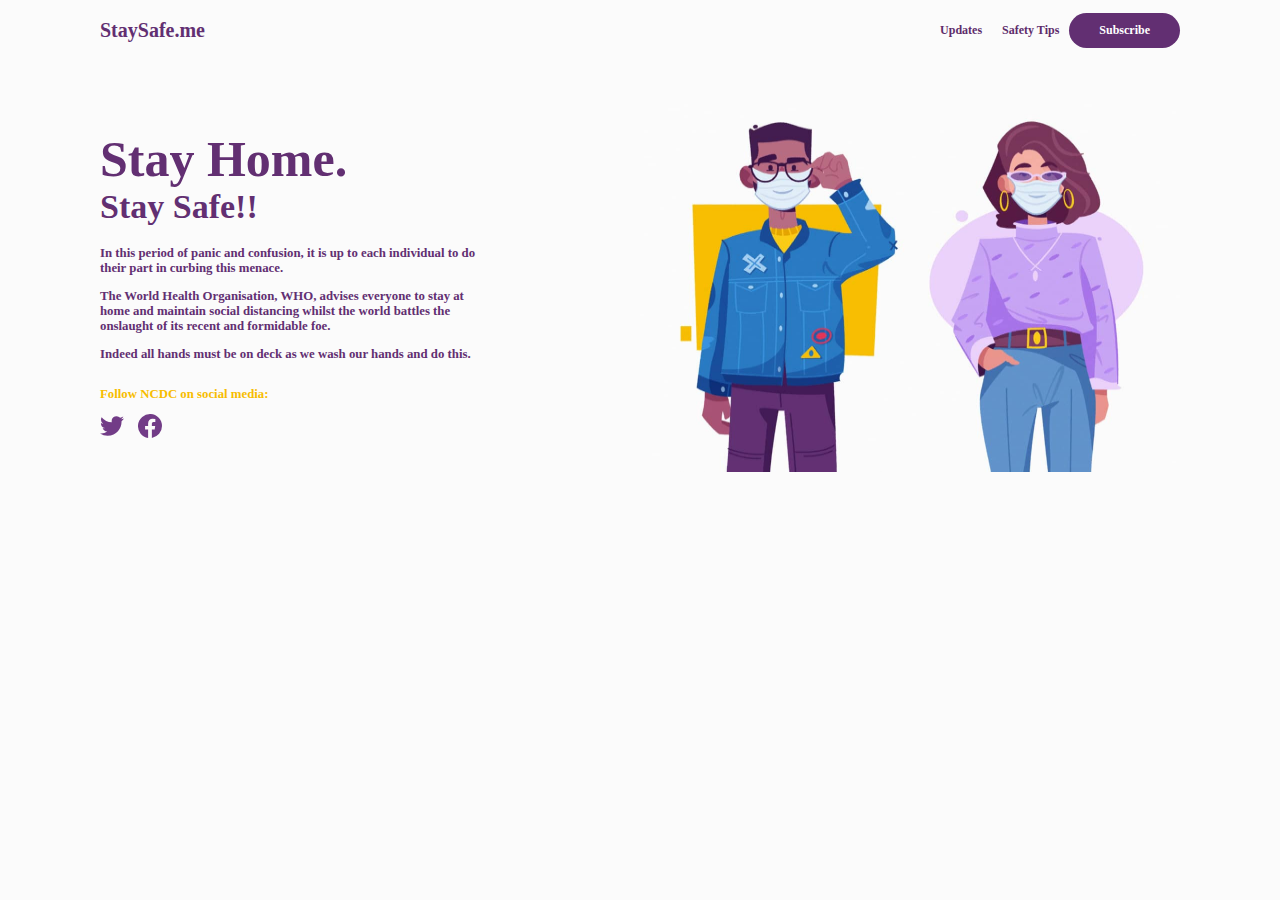
<file: index.html>
<!DOCTYPE html>
<html lang="en">
<head>
    <meta charset="UTF-8">
    <meta name="viewport" content="width=device-width, initial-scale=1.0">
    <title>StaySafe</title>
    <link rel="stylesheet" href="style.css">
</head>

<body>
    <header>
        <h4 class="branding">StaySafe.me</h4>
        
        <nav>
            <ul>
                <li class="list">Updates</li>
                <li class="list">Safety Tips</li>
                <li class="button" href="subscribe.html">Subscribe</li>
            </ul>
        </nav>
	</header>


    <div class="some">
        <div class="content">
            <h1 class="title">Stay Home.</h1>
            <h3>Stay Safe!!</h3>
            <p>
                In this period of panic and confusion, it is up to each
                individual to do their part in curbing this menace.
            </p>
        
            <p>
                The World Health Organisation, WHO, advises everyone to
                stay at home and maintain social distancing whilst the
                world battles the onslaught of its recent and
                formidable foe.
            </p>
        
            <p>
                Indeed all hands must be on deck as we wash our hands and do this.
            </p>

            <p class="foot">Follow NCDC on social media:</p>
        
            <div class="footer">
                <a href="https://twitter.com/NCDCgov"><img src="./image/twitter.svg" alt="twitter-icon"></a>
                <a href="https://www.facebook.com/NCDCgov/"><img src="./image/facebook.svg" alt="facebook-icon"></a>
            </div> 

        </div>
    </div>
    
</body>
</html>
</file>
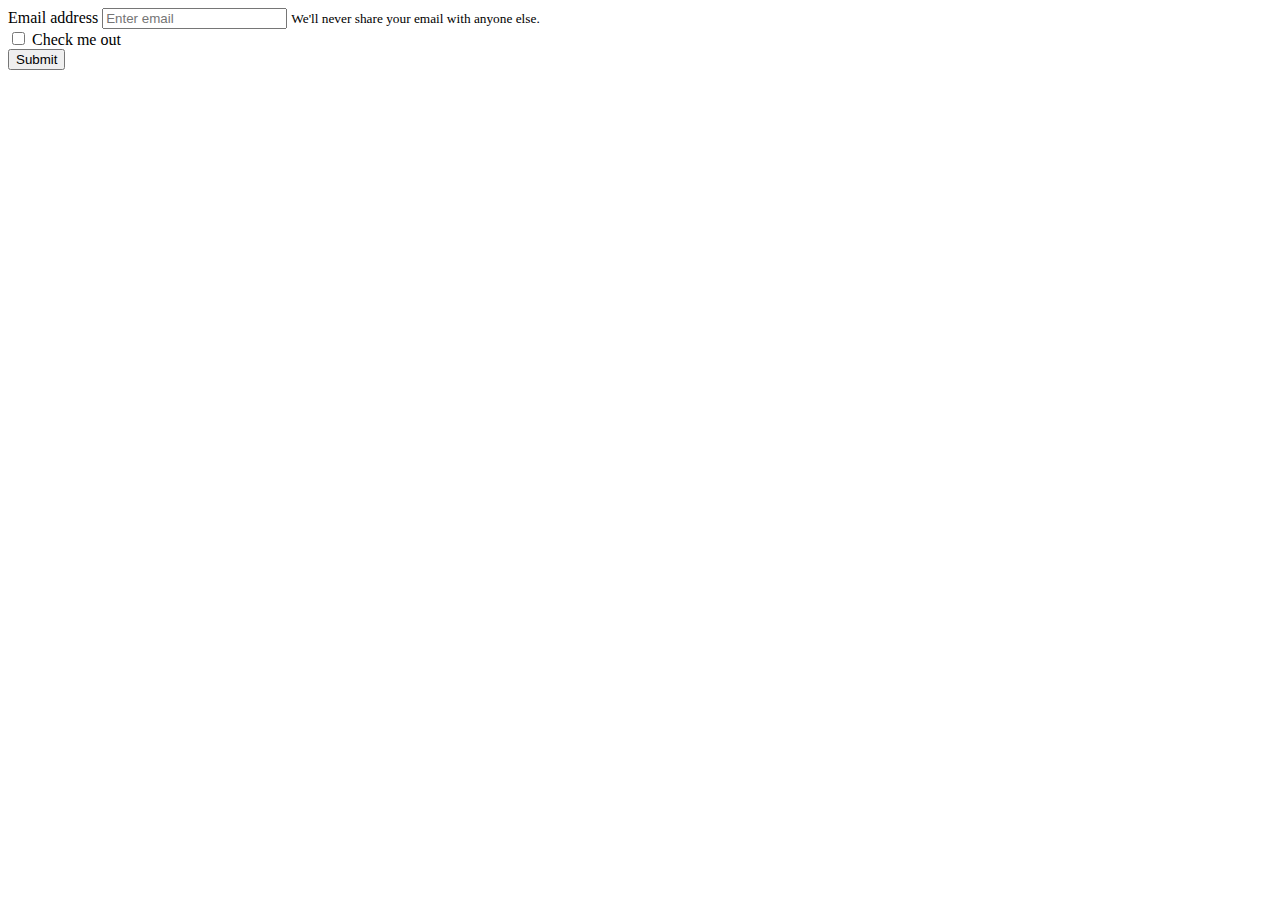
<file: subscribe.html>
<!DOCTYPE html>
<html lang="en">
<head>
    <meta charset="UTF-8">
    <meta name="viewport" content="width=device-width, initial-scale=1.0">
    <title>Subscription</title>
</head>
<body>
    <form>
        <div class="form-group">
          <label for="exampleInputEmail1">Email address</label>
          <input type="email" class="form-control" id="exampleInputEmail1" aria-describedby="emailHelp" placeholder="Enter email">
          <small id="emailHelp" class="form-text text-muted">We'll never share your email with anyone else.</small>
        </div>

        <div class="form-check">
          <input type="checkbox" class="form-check-input" id="termsConditions">
          <label class="form-check-label" for="termsConditions">Check me out</label>
        </div>

        <button type="submit" class="btn btn-primary">Submit</button>
      </form>

      
</body>
</html>
</file>
<file: style.css>
*{
    box-sizing: border-box;
}

body {
    display: flex;
    min-height: 100vh;
    flex-direction: column;
    background-color: #FBFBFB;
    margin: 0px;
    font-family: 'Montserrat';
}

header {
    display: flex;
    justify-content: space-between;
    align-items: center;
    padding: 10px 100px 0;
    height: 50px;
    font-family: 'Montserrat'
}

nav {
    display: flex;
    color: rgb(94, 44, 107);
}


.branding {
    color: #622F72;
    font-size: 20px;
    font-weight: 600;
    margin: 0;
}

ul {
    display: flex;
    justify-content: space-around;
}

li {
    display: flex;
    list-style-type: none;
    padding: 10px;
    margin-top: 0px;
    font-size: 12px;
    font-weight: 600;
}

li:hover {
    cursor: pointer;
}

.button {
    background: #622F72;
    border-radius: 25px;
    color: #ffffff;
    border: 0;
    padding: 10px 30px;
    transition: 0.3s ease;
}

.button:hover {
    background-color: rgb(247, 189, 1);
}

.some {
    padding: 0 100px;
    margin-top: 50px;
}

.content {
    background-image: url(./image/staysafe.jpg);
    background-repeat: no-repeat;
    background-position: right;
    background-size: 50% 100%;
    padding-top: 30px;
    padding-bottom: 30px;
}

h1.title {
    color:#622F72;
    font-weight: 800;
    font-size: 50px;
    margin: 0;
}

h3 {
    color: #622F72;;
    font-weight: 700;
    font-size: 34px;
    margin: 0;
    margin-bottom: 20px;
}

p {
    color: #622F72;
    font-weight: 700;
    font-size: 0.8em;
    width: 35%;
}

.foot {
    color: rgb(247, 189, 1);
    margin-top: 25px;
}


.footer a {
    margin-right: 10px;
    
}

.footer a img {
    width: 24px;
    height: 24px;
} 

.footer:hover {
    color: rgb(247, 189, 1);
}
</file>
